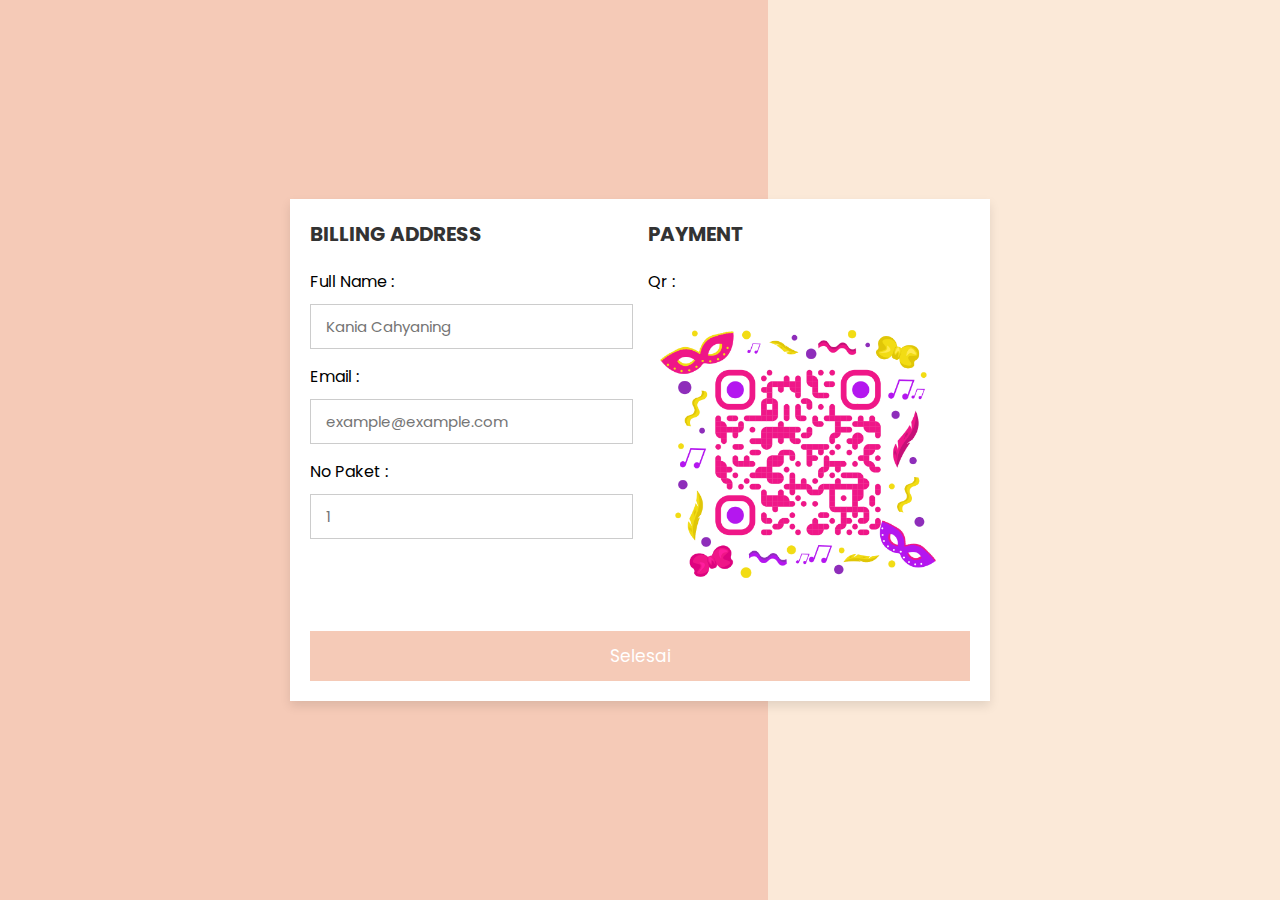
<file: payment.html>
<!DOCTYPE html>
<html lang="en">
<head>
    <meta charset="UTF-8">
    <meta http-equiv="X-UA-Compatible" content="IE=edge">
    <meta name="viewport" content="width=device-width, initial-scale=1.0">
    
    <!-- custom css file link  -->
    <link rel="stylesheet" href="css/style1.css">

</head>
<body>

<div class="container">

    <form id="contactForm" action="proses-email.php" method="post">

        <div class="row">

            <div class="col">

                <h3 class="title">billing address</h3>

                <div class="inputBox">
                    <span>full name :</span>
                    <input type="text" placeholder="Kania Cahyaning" name="name">
                </div>
                <div class="inputBox">
                    <span>email :</span>
                    <input type="email" placeholder="example@example.com" name="email">
                </div>
                <div class="inputBox">
                    <span>No Paket :</span>
                    <input type="number" placeholder="1" name="package">
                </div>
               
                <div class="flex">
                   
                   
                </div>

            </div>

            <div class="col">

                <h3 class="title">payment</h3>

                <div class="inputBox">
                    <span>qr :</span>
                    <img src="images/qr.png" alt="">
                </div>            
                <div class="flex">                
                </div>
            </div>
        </div>
        
        <input type="submit" value="Selesai" class="submit-btn">
    </form>
   

</div>    
    
</body>
</html>
</file>
<file: css/style1.css>
@import url('https://fonts.googleapis.com/css2?family=Poppins:wght@100;300;400;500;600&display=swap');

*{
  font-family: 'Poppins', sans-serif;
  margin:0; padding:0;
  box-sizing: border-box;
  outline: none; border:none;
  text-transform: capitalize;
  transition: all .2s linear;
}

.container{
  display: flex;
  justify-content: center;
  align-items: center;
  padding:25px;
  min-height: 100vh;
  background: linear-gradient(90deg, #F5CAB7 60%, #FBE9D8 40.1%);
}

.container form{
  padding:20px;
  width:700px;
  background: #fff;
  box-shadow: 0 5px 10px rgba(0,0,0,.1);
}

.container form .row{
  display: flex;
  flex-wrap: wrap;
  gap:15px;
}

.container form .row .col{
  flex:1 1 250px;
}

.container form .row .col .title{
  font-size: 20px;
  color:#333;
  padding-bottom: 5px;
  text-transform: uppercase;
}

.container form .row .col .inputBox{
  margin:15px 0;
}

.container form .row .col .inputBox span{
  margin-bottom: 10px;
  display: block;
}

.container form .row .col .inputBox input{
  width: 100%;
  border:1px solid #ccc;
  padding:10px 15px;
  font-size: 15px;
  text-transform: none;
}







.container form .row .col .inputBox img{
  height: 300px;
  width: 300px;
 
}

.container form .submit-btn{
  width: 100%;
  padding:12px;
  font-size: 17px;
  background: #F5CAB7;
  color:#fff;
  margin-top: 5px;
  cursor: pointer;
}

.container form .submit-btn:hover{
  background: #F0E5E0;
}
</file>
